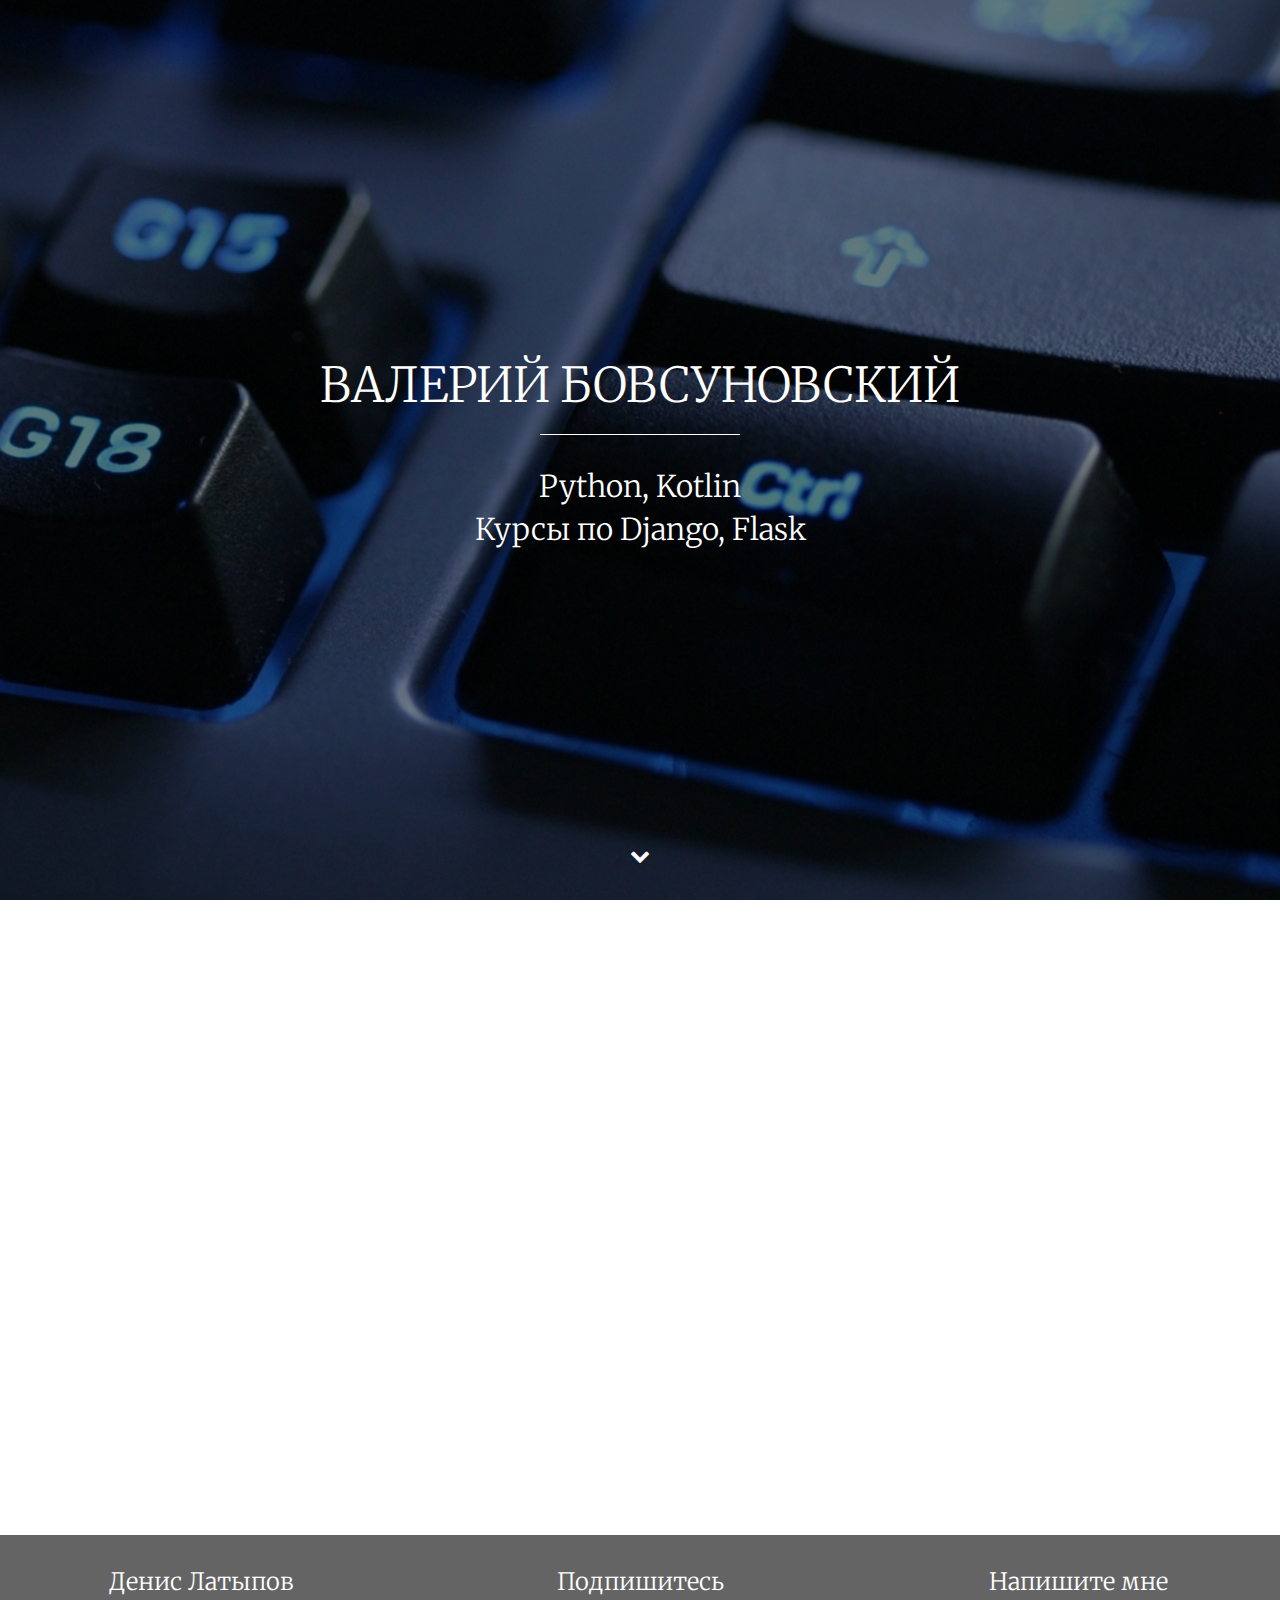
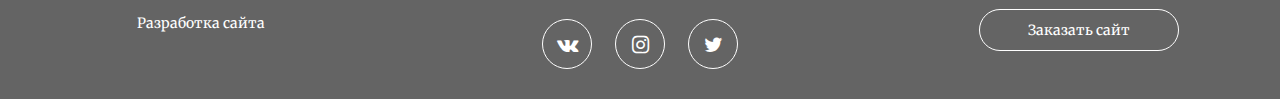
<file: index.html>
<!DOCTYPE html>
<html lang="ru">
  <head>
    <meta charset="utf-8">
    <meta http-equiv="X-UA-Compatible" content="IE=edge">
    <meta name="viewport" content="width=device-width, initial-scale=1">
<!-- ====================== meta для соцсетей ================================ -->
    <meta property="og:url" content="">
    <meta property="og:type" content="website">
    <meta property="og:title" content="Python, Django, Kotlin">
    <meta property="og:image" content="">
    <meta property="og:description" content="Курсы Python, Django, Kotlin">
    <meta property="og:site_name" content="Курсы Python, Django, Kotlin">
    <meta property="article:author" content="Валерий Бовсуновский">
<!-- ====================== заголовок сайта ================================ -->
    <title>Python, Django, Kotlin - Курсы</title>
    <link href="https://fonts.googleapis.com/css?family=Merriweather:400,700&amp;subset=cyrillic" rel="stylesheet">
    <link href="css/bootstrap.min.css" rel="stylesheet">
    <link rel="stylesheet" href="css/fontello.css">
    <link rel="stylesheet" href="css/fontello-embedded.css">
    <link href="css/style.css" rel="stylesheet">
<!-- ====================== фавиконка ================================ -->
    <link rel="shortcut icon" type="image/x-icon" href="favicon.ico">
    <!--[if lt IE 9]>
      <script src="https://oss.maxcdn.com/html5shiv/3.7.3/html5shiv.min.js"></script>
      <script src="https://oss.maxcdn.com/respond/1.4.2/respond.min.js"></script>
    <![endif]-->
  </head>
  <body>

<!-- ====================== main ============================== --> 
    <div class="main">
      <div class="main-overlay"></div>
      <div class="wrapper">
        <div class="main-header  wow bounceInLeft" data-wow-iteration="0.2s">
          <h1>Валерий Бовсуновский</h1>
        <div class="main-line" ></div>
          <p>Python, Kotlin<br> Курсы по Django, Flask</p>
        </div>
      </div>
      <a class="main-down slowly wow bounceInLeft" data-wow-iteration="8s" href="#portfolio"><i class="icon-down"></i></a>
    </div>
<!--====================portfolio============================== -->
    <div class="portfolio" id="portfolio">
      <div class="container">
        <h2 class="section-header wow bounceInRight" data-wow-iteration="8s">Курсы</h2>
        <div class="row wow bounceInLeft" data-wow-iteration="8s">
          <div class="col-md-4">
            <div class="portfolio-block">
                <img src="img/portfolio/8989895555.jpg" alt="Работа №1">
                <a data-toggle="modal" data-work='work-1' href="#work">Смотреть курс</a> 
            </div>
          </div>
          <div class="col-md-4">
            <div class="portfolio-block">
                <img src="img/portfolio/111111.png" alt="Работа №2">
                <a data-toggle="modal" data-work='work-2' href="#work">Смотреть курс</a> 
            </div>
          </div>
          <div class="col-md-4">
            <div class="portfolio-block">
                <img src="img/portfolio/1121212.png" alt="Работа №3">
                <a data-toggle="modal" data-work='work-3' href="#work">Смотреть курс</a> 
            </div>
          </div>
        </div>
      </div>
    </div>
<!-- ====================== footer ================================ -->
    <div class="footer">
        <div class="container">
            <div class="row">
                <div class="col-md-3">
                    <strong>Денис Латыпов</strong>
                    <p>Разработка сайта<br> </p>
                </div>
                <div class="col-md-6">
                    <strong>Подпишитесь</strong>
                    <div class="social-links">
                        <a href="https://vk.com/spb_tut"><i class="icon-vk"></i></a>
                        <a href="#"><i class="icon-instagram"></i></a>
                        <a href="#"><i class="icon-twitter"></i></a>
                    </div>
                </div>
                <div class="col-md-3">
                    <strong>Напишите мне</strong>
                    <a href="http://vk.com" class="offer-btn">Заказать сайт</a>
                </div>
            </div>
        </div>
    </div>
<!-- ====================== Модальный окна ================================ -->
    <div class="modal fade" id="work" role="dialog">
              <div class="modal-dialog" role="document">
                <div class="modal-content">
                  <div class="modal-header">
                    <button type="button" class="close" data-dismiss="modal" aria-label="Close"><span aria-hidden="true">&times;</span></button>
                    <h4 class="modal-title">Описание курса</h4>
                  </div>
                  <div class="modal-body">

                  </div>
                </div>
              </div>
    </div>

    <!-- jQuery (necessary for Bootstrap's JavaScript plugins) -->
    <script src="https://ajax.googleapis.com/ajax/libs/jquery/1.12.4/jquery.min.js"></script>
    <script src="js/bootstrap.min.js"></script>
    <script>
        $(function() {
            var link = $('a[data-toggle="modal"]');
            link.on('click', function(event) {
                var work = $(this).attr('data-work');
                var modal = $('.modal');
                modal.find('.modal-body').load(work+'.html');
            });
        });
    </script>
    <link rel="stylesheet" href="css/animate.css">
    <script src="js/wow.min.js"></script>
    <script>
        new WOW().init();
    </script>
    <script>
        $(document).ready(function(){
            $(".slowly").on("click", function (event) {
                event.preventDefault();
                var id  = $(this).attr('href'),

                     top = $(id).offset().top;

                 $('body,html').animate({scrollTop: top}, 800);
            });
         });
    </script>
  </body>
</html>
</file>
<file: css/fontello.css>
@font-face{font-family:'fontello';src:url('../font/fontello.eot?86169350');src:url('../font/fontello.eot?86169350#iefix') format('embedded-opentype'),
url('../font/fontello.woff2?86169350') format('woff2'),
url('../font/fontello.woff?86169350') format('woff'),
url('../font/fontello.ttf?86169350') format('truetype'),
url('../font/fontello.svg?86169350#fontello') format('svg');font-weight:normal;font-style:normal;}
[class^="icon-"]:before, [class*=" icon-"]:before{font-family:"fontello";font-style:normal;font-weight:normal;speak:none;display:inline-block;text-decoration:inherit;width:1em;margin-right:.2em;text-align:center;font-variant:normal;text-transform:none;line-height:1em;margin-left:.2em;-webkit-font-smoothing:antialiased;-moz-osx-font-smoothing:grayscale;}
.icon-down:before{content:'\e800';}
.icon-twitter:before{content:'\f099';}
.icon-instagram:before{content:'\f16d';}
.icon-vk:before{content:'\f189';}
</file>
<file: css/fontello-embedded.css>
@font-face {
  font-family: 'fontello';
  src: url('../font/fontello.eot?59286446');
  src: url('../font/fontello.eot?59286446#iefix') format('embedded-opentype'),
       url('../font/fontello.svg?59286446#fontello') format('svg');
  font-weight: normal;
  font-style: normal;
}
@font-face {
  font-family: 'fontello';
  src: url('[data-uri]') format('woff'),
       url('[data-uri]') format('truetype');
}
/* Chrome hack: SVG is rendered more smooth in Windozze. 100% magic, uncomment if you need it. */
/* Note, that will break hinting! In other OS-es font will be not as sharp as it could be */
/*
@media screen and (-webkit-min-device-pixel-ratio:0) {
  @font-face {
    font-family: 'fontello';
    src: url('../font/fontello.svg?59286446#fontello') format('svg');
  }
}
*/
 
 [class^="icon-"]:before, [class*=" icon-"]:before {
  font-family: "fontello";
  font-style: normal;
  font-weight: normal;
  speak: none;
 
  display: inline-block;
  text-decoration: inherit;
  width: 1em;
  margin-right: .2em;
  text-align: center;
  /* opacity: .8; */
 
  /* For safety - reset parent styles, that can break glyph codes*/
  font-variant: normal;
  text-transform: none;
     
  /* fix buttons height, for twitter bootstrap */
  line-height: 1em;
 
  /* Animation center compensation - margins should be symmetric */
  /* remove if not needed */
  margin-left: .2em;
 
  /* you can be more comfortable with increased icons size */
  /* font-size: 120%; */
 
  /* Uncomment for 3D effect */
  /* text-shadow: 1px 1px 1px rgba(127, 127, 127, 0.3); */
}
.icon-down:before { content: '\e800'; } /* '' */
.icon-twitter:before { content: '\f099'; } /* '' */
.icon-instagram:before { content: '\f16d'; } /* '' */
.icon-vk:before { content: '\f189'; } /* '' */
</file>
<file: css/style.css>
body {
	font-family: 'Merriweather', sans-serif;

}

html {
	font-size: 10px;
}

a:active, a:visited, a:focus {
	text-decoration: none;
	outline: none;
}

.wrapper {
	display:table-cell;
	vertical-align:middle;
}

.main {
	position: relative;
	width: 100%;
	display: table;
	text-align: center;
	color: #fff;
	height: 100vh;
	background: #000 url(../img/111.jpg) center center no-repeat;
}

.main-overlay {
	position: absolute;
	z-index: 1;
	width: 100%;
	height: 100%;
	background-color: rgba(0,0,0, 0.5);
}

.main h1 {
	margin-bottom: 1.4rem;
	font-weight: 300;
	text-transform: uppercase;
	font-size: 4.8rem;
}

.main p {
	font-size: 3rem;
	font-weight: 300;
}

.main-header {
	position: relative;
	z-index: 2;
}

.main-line {
	width: 200px;
	height: 1px;
	background-color: #fff;
	margin: 0 auto;
}

.main-down {
	position: absolute;
	color: #fff;
	z-index: 4;
	bottom: 2rem;
	display: inline-block;
	font-size: 2rem;
	left: 50%;
	width: 50px;
	height: 50px;
	border-radius: 50%;
	border: 1px solid transparent;
	line-height: 50px;
	margin-left: -25px;
	-webkit-transition: 0.2s;
	-o-transition: 0.2s;
	transition: 0.2s;
}

.main-down:hover {
	color: #fff;
	border-color: #fff;
}

/* ❄❄❄❄❄❄❄❄❄❄❄❄ Секция с портфолио  ❄❄❄❄❄❄❄❄❄❄❄❄❄*/

.portfolio {
	padding: 10rem 0px;
	text-align: center;
}

.section-header {
	margin-bottom: 5rem;
	text-transform: uppercase;
	font-weight: 800;
	font-size: 3.6rem;
}

.portfolio img {
	width: 100%;
	max-width: 360px;
	box-shadow: 0px 4px 29px 0px rgba(87, 92, 97, 0.54);
}

.portfolio a {
	display: block;
	margin: 2rem auto 6rem;
	color: #333;
	width: 17rem;
	border-bottom: 1px solid transparent;
}

.portfolio a:hover {
	text-decoration: none;
	border-bottom: 1px dashed #333;
}

/* ❄❄❄❄❄❄❄❄❄❄❄❄❄❄❄❄ footer  ❄❄❄❄❄❄❄❄❄❄❄❄❄❄❄❄❄❄❄*/

.footer {
	background-color: #646464;
	color: #fff;
	text-align: center;
	padding: 3rem 0;
}

.footer strong  {
	font-weight: 300;
	font-size: 2.4rem;
}

.social-links {
	margin-top: 2rem;
}

.social-links a {
	width: 5rem;
	height: 5rem;
	line-height: 5rem;
	display: inline-block;
	color: #fff;
	border: 1px solid #fff;
	border-radius: 50%;
	margin-left: 1rem;
	margin-right: 1rem;
	font-size: 2rem;
	transition: 0.2s;
}

.social-links a:hover {
	background-color: #fff;
	color: #646464;
}

.offer-btn {
	display: block;
	width: 80%;
	max-width: 200px;
	margin: 1rem auto;
	border: 1px solid #fff;
	padding-top: 1rem;
	padding-bottom: 1rem;
	color: #fff;
	border-radius: 100px;
}

.offer-btn:hover {
	text-decoration: none;
	background-color: #fff;
	color: #646464;
	transition: 0.2s;
}

.modal img {
	width: 100%;
}

.close {
	background-color: transparent;
	border: none;
	font-size: 2.5rem;
	position: absolute;
	right: 2rem;
	top: 1rem;
}

.modal-title {
	font-weight: 800;
	font-size: 2rem;
}

.modal-btn {
	display: inline-block;
	color: #333;
	border: 1px solid #333;
	padding: 10px 20px;
	border-radius: 5px;
}

.modal-btn:hover {
	text-decoration: none;
	background-color: #333;
	color: #fff;
	transition: 0.2s;
}

/* ❄❄❄❄❄❄❄❄❄❄❄❄❄❄❄❄❄❄❄❄❄ адаптив  ❄❄❄❄❄❄❄❄❄❄❄❄❄❄❄❄❄❄❄❄❄❄❄❄*/

@media (min-width: 0px) and (max-width: 767px) {
	html {
		font-size: 7px;
	}
	.footer strong {
		margin: 3rem 0 2rem;
		display: inline-block;
	}
	.social-links a {
		font-size: 1.5rem;
	}
}

@media (min-width: 768px) and (max-width: 991px) {
	.footer strong {
		margin: 3rem 0 2rem;
		display: inline-block;
	}
}
</file>
